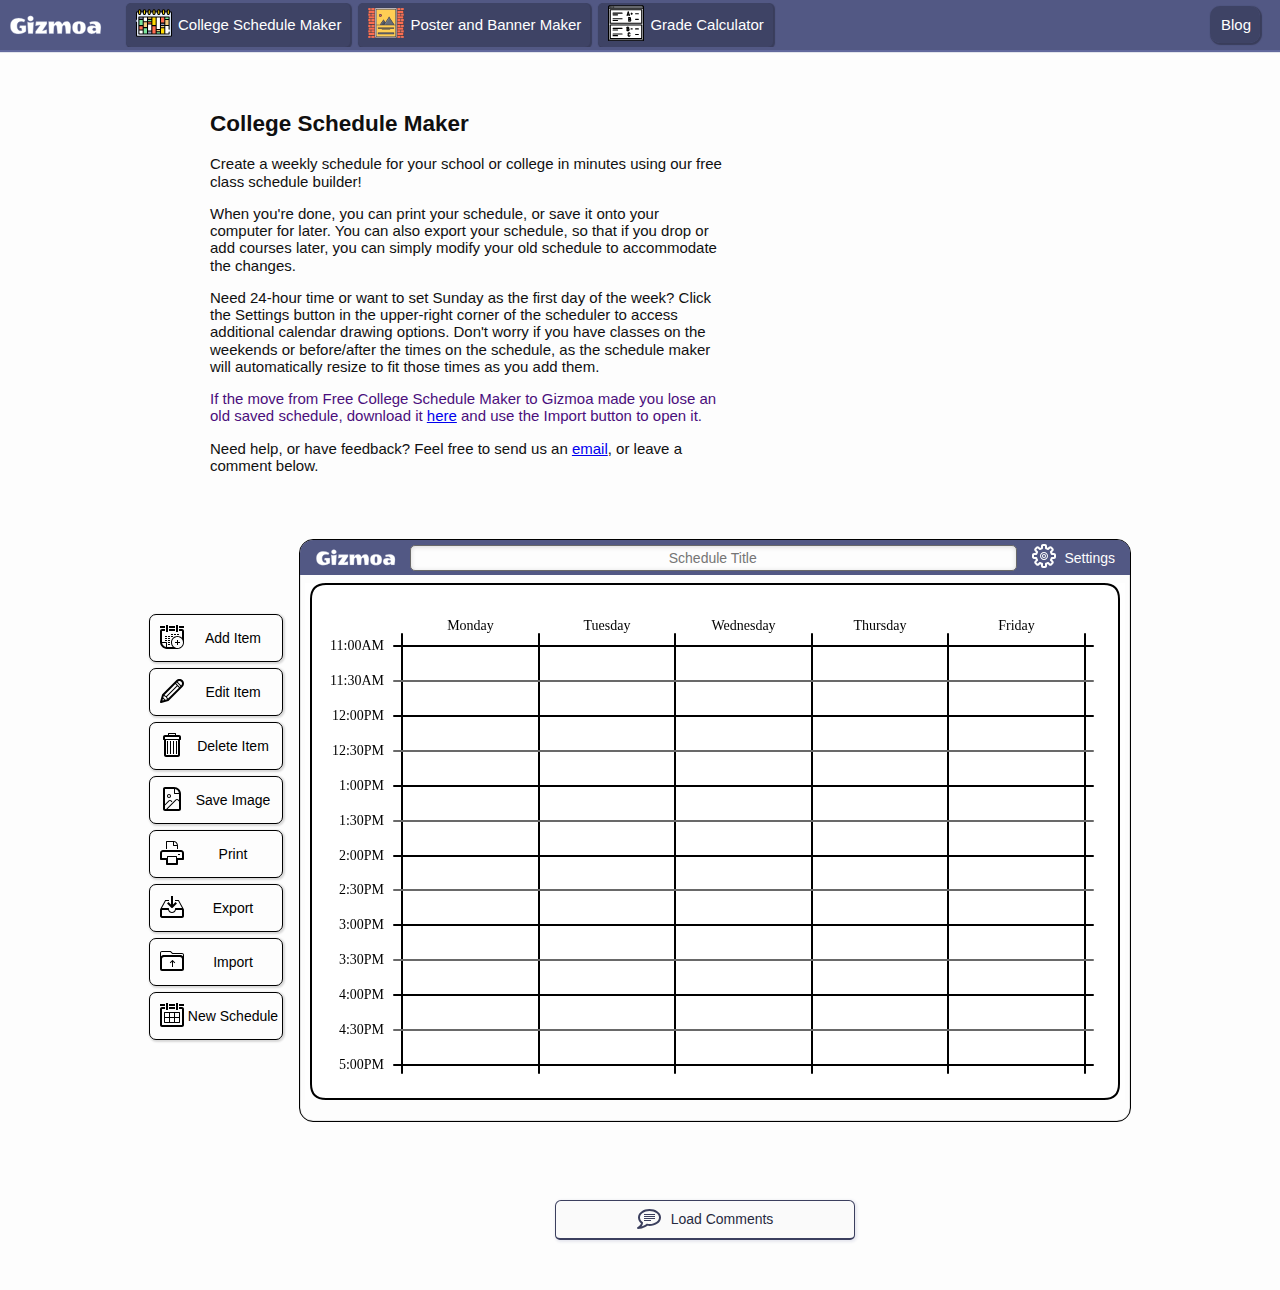
<file: GIZMOA/gizmoa.com/index.html>
<!DOCTYPE html>
<html lang="en">

<head>
    <!--GoatCounter-->
    <script data-goatcounter="https://stats.gizmoa.com/count" async src="//stats.gizmoa.com/count.js"></script>

    <!--AdSense-->
    <script async src="https://pagead2.googlesyndication.com/pagead/js/adsbygoogle.js?client=ca-pub-6379930835653996" crossorigin="anonymous"></script>

    <meta name="description" content="Create a printable class and study schedule for your school
     or college in minutes, with our free online schedule builder!">

    <meta charset="UTF-8" />
    <link rel="icon" href="/favicon.ico" />
    <title>Free College Schedule Maker | Gizmoa</title>
    <script type="module" crossorigin src="assets/index.045fb1aa.js"></script>
    <link rel="stylesheet" href="assets/index.c6573296.css">
</head>

<body>
    <div id="nav"></div>
    <!--Wrap with flexbox to avoid comments button ending up over schedule in some browsers.-->
    <div style="display: flex; flex-direction: column">
        <div id="app"></div>
        <div id="load_comments_container"></div>
    </div>

</body>

</html>
</file>
<file: GIZMOA/gizmoa.com/assets/index.c6573296.css>
.svelte-1ulz7i8,
.svelte-1ulz7i8:before,
.svelte-1ulz7i8:after {
    box-sizing: inherit
}

.header.svelte-1ulz7i8 {
    display: flex;
    align-items: center;
    width: 100%;
    background-color: #525884;
    box-shadow: 1px 1px 1px 1px #62699d;
    font-family: Ubuntu, Trebuchet MS, Tahoma, Helvetica, Verdana, Geneva, Arial, sans-serif;
    white-space: nowrap
}

@media screen and (max-width: 480px) {
    .header.svelte-1ulz7i8 {
        height: 60px;
        font-size: 17px
    }
}

@media screen and (min-width: 481px) {
    .header.svelte-1ulz7i8 {
        height: 50px;
        font-size: 15px
    }
}

.links.svelte-1ulz7i8 {
    display: flex;
    align-items: center;
    overflow: scroll;
    scrollbar-width: none;
    -ms-overflow-style: none;
    width: 100%
}

.links.svelte-1ulz7i8::-webkit-scrollbar {
    display: none
}

.icon.svelte-1ulz7i8 {
    width: 36px;
    margin-right: 6px
}

@media screen and (max-width: 480px) {
    .icon.svelte-1ulz7i8 {
        width: 40px
    }
}

.logo.svelte-1ulz7i8 {
    height: 100%;
    margin-left: 10px;
    margin-right: 20px
}

@media screen and (max-width: 480px) {
    .logo.svelte-1ulz7i8 {
        min-width: 100px;
        width: 100px
    }
}

@media screen and (min-width: 481px) {
    .logo.svelte-1ulz7i8 {
        min-width: 92px;
        width: 92px
    }
}

a.svelte-1ulz7i8 {
    text-decoration: none
}

.new.svelte-1ulz7i8 {
    margin-right: 4px;
    padding: 2px 4px;
    border-radius: 5px;
    background-color: #daa520;
    color: #000
}

.app-link.svelte-1ulz7i8 {
    display: flex;
    align-items: center;
    padding: 2px 9px 2px 10px;
    margin-left: 4px;
    margin-right: 4px;
    background-color: #3e4365;
    box-shadow: 1px 1px 1px 1px #393d5b;
    border-radius: 5px;
    color: #fff;
    text-align: center
}

.app-link.svelte-1ulz7i8:hover {
    color: #ffe970
}

.app-link-selected.svelte-1ulz7i8 {
    pointer-events: none;
    background-color: #31344f;
    box-shadow: 1px 1px 1px 1px #25283c;
    color: #f5f5f5
}

@media screen and (min-width: 481px) {
    .blog-link-cnt.svelte-1ulz7i8 {
        margin-left: auto;
        padding-left: 30px
    }
}

.blog-link.svelte-1ulz7i8 {
    margin-right: 20px;
    padding: 10px 9px 10px 11px;
    background-color: #3e4365;
    box-shadow: 1px 1px 1px 1px #393d5b;
    border-radius: 10px;
    color: #fff
}

.blog-link.svelte-1ulz7i8:hover {
    color: #ffe970
}

@media screen and (max-width: 480px) {
    .blog-link.svelte-1ulz7i8 {
        margin-left: 20px
    }
}

.blog-link-selected.svelte-1ulz7i8 {
    pointer-events: none;
    background-color: #31344f;
    box-shadow: 1px 1px 1px 1px #25283c;
    color: #f5f5f5
}

.svelte-1xlgp8a,
.svelte-1xlgp8a:before,
.svelte-1xlgp8a:after {
    box-sizing: inherit
}

button.svelte-1xlgp8a {
    margin: 0;
    padding: 0;
    border: 0
}

button.svelte-1xlgp8a {
    font: inherit
}

button.svelte-1xlgp8a {
    border: none;
    color: #000
}

button.svelte-1xlgp8a:focus {
    border: none;
    outline: none
}

.button-container.svelte-1xlgp8a {
    display: flex;
    justify-content: center;
    padding-bottom: 50px;
    font-family: Ubuntu, Trebuchet MS, Tahoma, Helvetica, Verdana, Geneva, Arial, sans-serif
}

@media screen and (max-width: 480px) {
    .button-container.svelte-1xlgp8a {
        font-size: 16px
    }
}

@media screen and (min-width: 481px) {
    .button-container.svelte-1xlgp8a {
        font-size: 14px
    }
}

.comments-container.svelte-1xlgp8a {
    position: relative;
    display: flex;
    flex-direction: column;
    align-items: center;
    isolation: isolate;
    width: 100%;
    font-family: Ubuntu, Trebuchet MS, Tahoma, Helvetica, Verdana, Geneva, Arial, sans-serif
}

@media screen and (max-width: 480px) {
    .comments-container.svelte-1xlgp8a {
        font-size: 16px
    }
}

@media screen and (min-width: 481px) {
    .comments-container.svelte-1xlgp8a {
        font-size: 14px
    }
}

.comments.svelte-1xlgp8a {
    width: 100%;
    max-width: 1050px
}

@media screen and (min-width: 481px) {
    .comments.svelte-1xlgp8a {
        font-size: 15px;
        font-family: Bitter, Tahoma, Helvetica, Verdana, Geneva, Arial, sans-serif;
        max-width: 1050px
    }
}

@media screen and (min-width: 481px) and (max-width: 999px) {
    .comments.svelte-1xlgp8a {
        max-width: 804px
    }
}

.load-comments-button.svelte-1xlgp8a {
    cursor: pointer;
    display: flex;
    justify-content: center;
    align-items: center;
    background-color: #fafafa;
    border: 1px solid #3b3f5e;
    box-shadow: 1px 1px 3px 1px #e6e7ef;
    border-bottom: 2px solid #3b3f5e;
    border-radius: 6px 6px 5px 5px;
    color: #272a3f
}

.load-comments-button.svelte-1xlgp8a:hover {
    background-color: #f5f5f5
}

@media screen and (max-width: 480px) {
    .load-comments-button.svelte-1xlgp8a {
        width: 100%;
        height: 50px
    }
}

@media screen and (min-width: 481px) {
    .load-comments-button.svelte-1xlgp8a {
        width: 300px;
        height: 40px;
        padding: 10px 23px
    }
}

.hide-comments-button.svelte-1xlgp8a {
    position: absolute;
    cursor: pointer;
    background-color: #efeff4;
    border: 1px solid #d9d9e6;
    border-radius: 8px;
    box-shadow: 0 1px 2px 1px #d3d3e2;
    color: #525884
}

.hide-comments-button.svelte-1xlgp8a:hover {
    background-color: #e8e8f0
}

@media screen and (max-width: 480px) {
    .hide-comments-button.svelte-1xlgp8a {
        display: none
    }
}

@media screen and (min-width: 481px) {
    .hide-comments-button.svelte-1xlgp8a {
        z-index: 1;
        top: 15px;
        padding: 6px
    }
}

.icon.svelte-1xlgp8a {
    display: inline-block;
    margin-right: 10px;
    fill: #3b3f5e
}

@media screen and (max-width: 480px) {
    .icon.svelte-1xlgp8a {
        width: 26px;
        height: 26px
    }
}

@media screen and (min-width: 481px) {
    .icon.svelte-1xlgp8a {
        width: 24px;
        height: 24px
    }
}

@font-face {
    font-family: Bitter;
    font-style: normal;
    font-weight: 700;
    src: local(""), url(./bitter-v28-latin-700.aefa21cc.woff2)
}

@font-face {
    font-family: Bitter;
    font-style: italic;
    font-weight: 700;
    src: local(""), url(./bitter-v28-latin-700italic.bf59cfb9.woff2)
}

@font-face {
    font-family: Bitter;
    font-style: italic;
    font-weight: 400;
    src: local(""), url(./bitter-v28-latin-italic.5fab899c.woff2)
}

@font-face {
    font-family: Bitter;
    font-style: normal;
    font-weight: 400;
    src: local(""), url(./bitter-v28-latin-regular.3b1f0c65.woff2)
}

@font-face {
    font-family: Ubuntu;
    font-style: italic;
    font-weight: 300;
    src: local(""), url(./ubuntu-v20-latin-300italic.e71a3c46.woff2)
}

@font-face {
    font-family: Ubuntu;
    font-style: normal;
    font-weight: 400;
    src: local(""), url(./ubuntu-v20-latin-regular.7f653b3c.woff2)
}

@font-face {
    font-family: Ubuntu;
    font-style: italic;
    font-weight: 400;
    src: local(""), url(./ubuntu-v20-latin-italic.af186659.woff2)
}

@font-face {
    font-family: Ubuntu;
    font-style: normal;
    font-weight: 500;
    src: local(""), url(./ubuntu-v20-latin-500.e8e147e1.woff2)
}

@font-face {
    font-family: Ubuntu;
    font-style: italic;
    font-weight: 500;
    src: local(""), url(./ubuntu-v20-latin-500italic.c270e660.woff2)
}

@font-face {
    font-family: Ubuntu;
    font-style: normal;
    font-weight: 700;
    src: local(""), url(./ubuntu-v20-latin-700.7c00752c.woff2)
}

@font-face {
    font-family: Ubuntu;
    font-style: italic;
    font-weight: 700;
    src: local(""), url(./ubuntu-v20-latin-700italic.26918e42.woff2)
}
</file>
